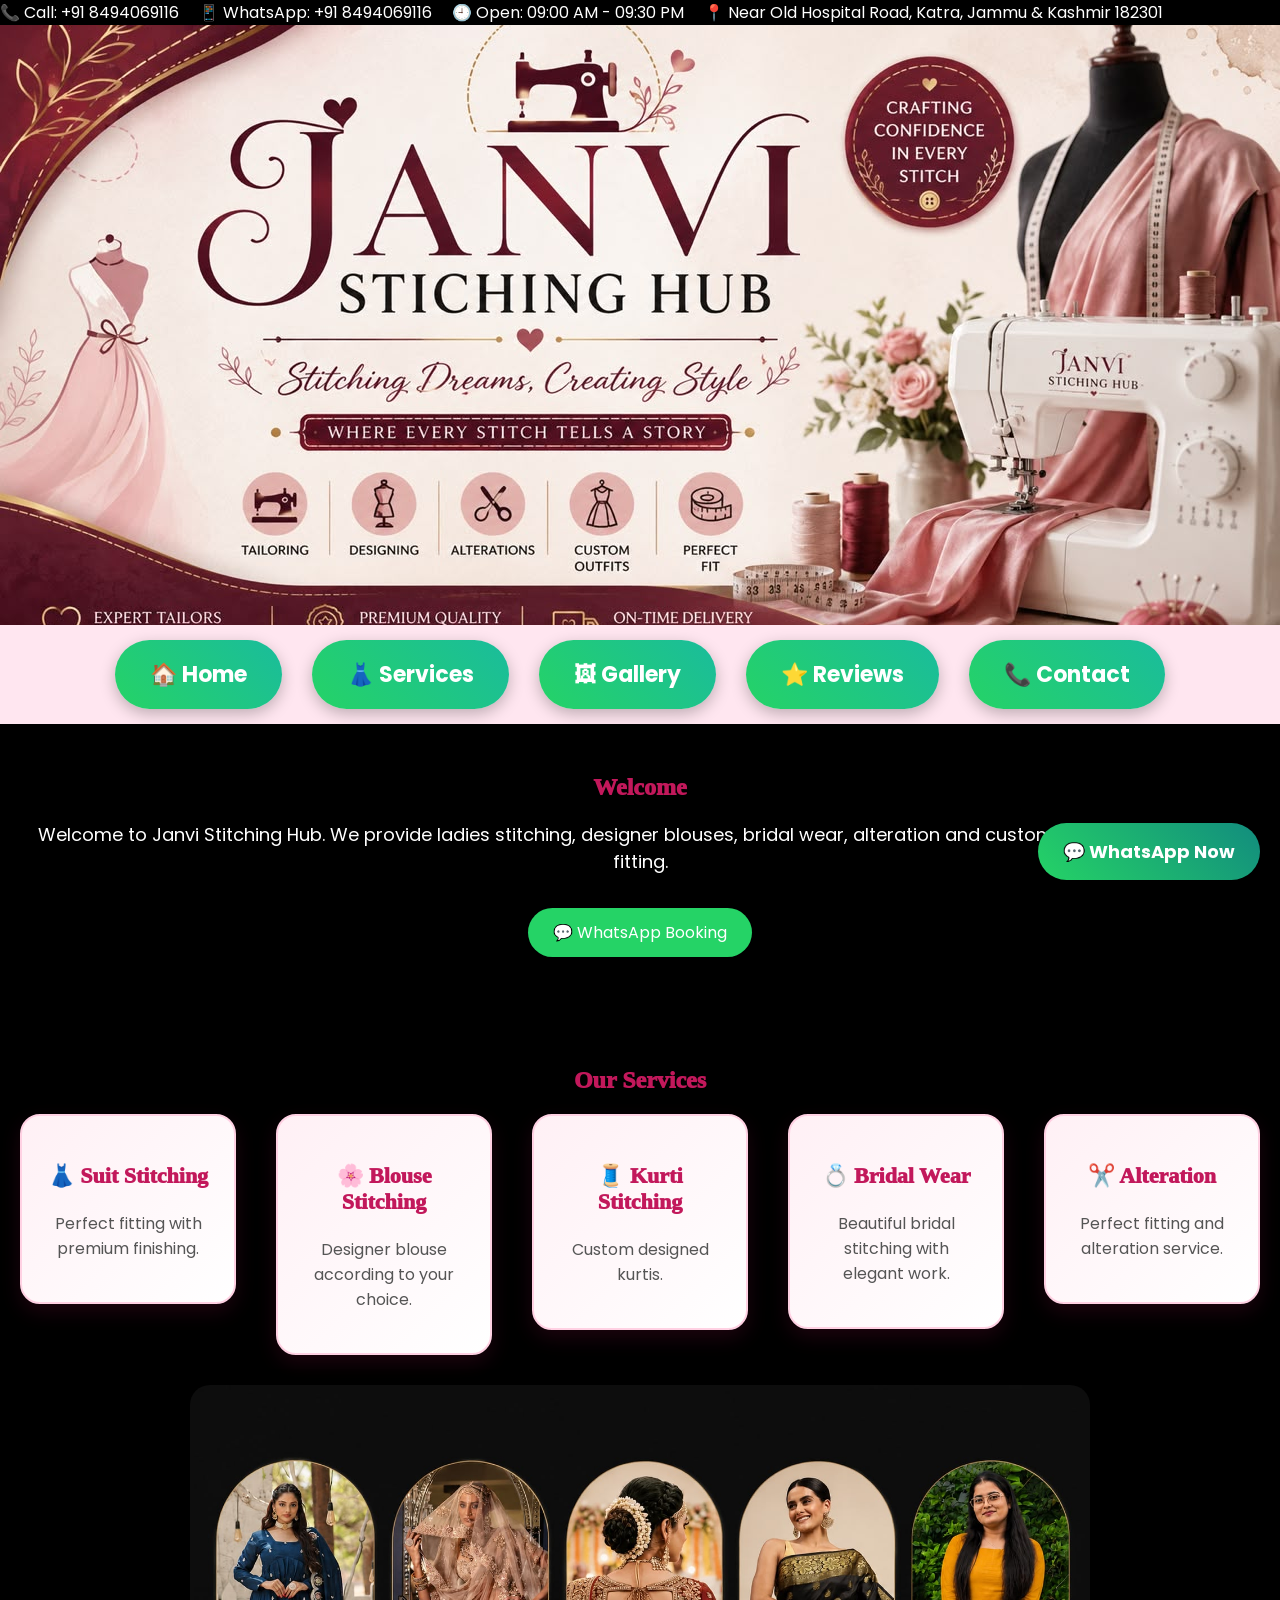
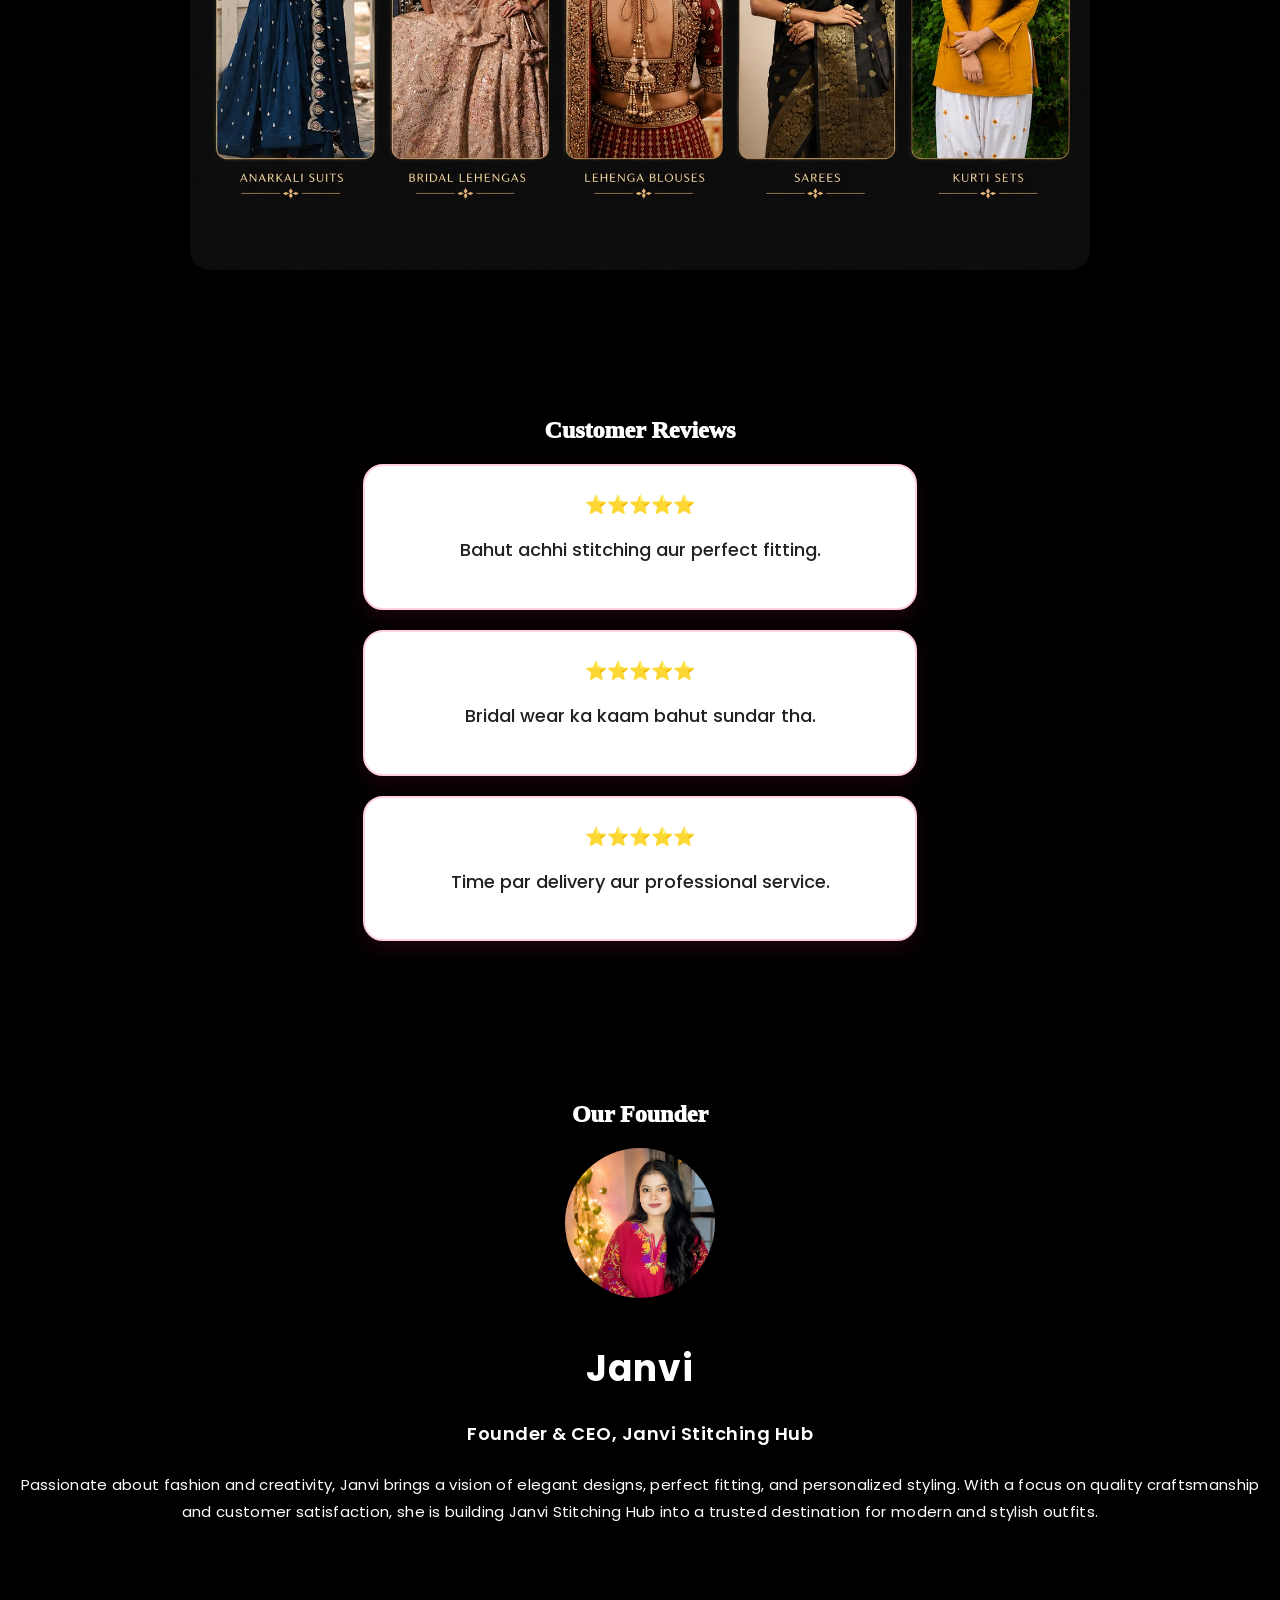
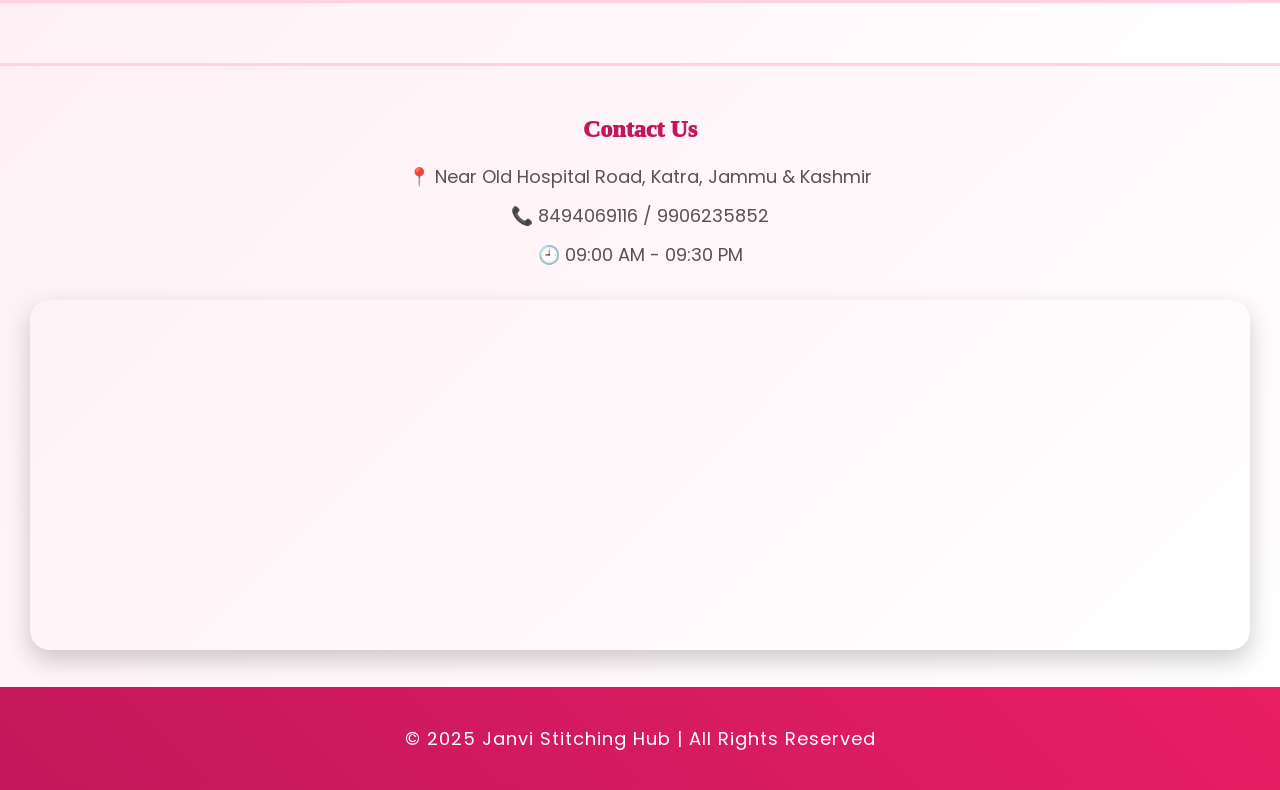
<file: index.html>
<!DOCTYPE html>
<html lang="en">
<head>
<meta charset="UTF-8">
<meta name="viewport" content="width=device-width, initial-scale=1.0">

<title>Janvi Stitching Hub</title><meta name="description" content="Janvi Stitching Hub - Professional Ladies Tailoring Services.">
<meta name="keywords" content="Janvi Stitching Hub, Tailor, Boutique, Suit Stitching, Blouse Stitching, Kurti Stitching">
<meta name="author" content="Janvi Stitching Hub">
<meta name="robots" content="index, follow">
<link rel="canonical" href="https://janvistitchinghub.github.io/janvi-stitching-hub/">
<link rel="icon" href="janvi.png" type="image/png">

<link rel="stylesheet" href="style.css">
<link href="https://fonts.googleapis.com/css2?family=Poppins:wght@300;400;600;700&display=swap" rel="stylesheet">

</head>

<body>

<div class="top-bar">
<div class="scroll-text">
📞 Call: +91 8494069116 &nbsp;&nbsp;&nbsp;
📱 WhatsApp: +91 8494069116 &nbsp;&nbsp;&nbsp;
🕘 Open: 09:00 AM - 09:30 PM &nbsp;&nbsp;&nbsp;
📍 Near Old Hospital Road, Katra, Jammu & Kashmir 182301
</div>
</div>

<header id="home">
</header>

<!-- Navigation -->
<nav>
<ul>
<li><a href="#home">🏠 Home</a></li>
<li><a href="#services">👗 Services</a></li>
<li><a href="gallery.html">🖼 Gallery</a></li>
<li><a href="#reviews">⭐ Reviews</a></li>
<li><a href="#contact">📞 Contact</a></li>
</ul>
</nav>

<!-- Welcome -->
<section>

<h2>Welcome</h2>

<p>
Welcome to Janvi Stitching Hub.
We provide ladies stitching, designer blouses,
bridal wear, alteration and custom dresses with perfect fitting.
</p>

<a href="https://wa.me/918494069116" target="_blank">
💬 WhatsApp Booking
</a>

</section>

<!-- Services -->
<section id="services">

<h2>Our Services</h2>

<div class="service-box">

<div class="card">
<h3>👗 Suit Stitching</h3>
<p>Perfect fitting with premium finishing.</p>
</div>

<div class="card">
<h3>🌸 Blouse Stitching</h3>
<p>Designer blouse according to your choice.</p>
</div>

<div class="card">
<h3>🧵 Kurti Stitching</h3>
<p>Custom designed kurtis.</p>
</div>

<div class="card">
<h3>💍 Bridal Wear</h3>
<p>Beautiful bridal stitching with elegant work.</p>
</div>

<div class="card">
<h3>✂️ Alteration</h3>
<p>Perfect fitting and alteration service.</p>
</div>

</div>

<div class="services-image">
<img src="wall.jpeg" alt="Our Services">
</div>

</section>

<!-- Reviews -->
<section id="reviews">

<h2>Customer Reviews</h2>

<div class="review">
⭐⭐⭐⭐⭐
<p>Bahut achhi stitching aur perfect fitting.</p>
</div>

<div class="review">
⭐⭐⭐⭐⭐
<p>Bridal wear ka kaam bahut sundar tha.</p>
</div>

<div class="review">
⭐⭐⭐⭐⭐
<p>Time par delivery aur professional service.</p>
</div>
</section>


<!-- Founder & CEO -->
<section id="ceo">

<h2>Our Founder</h2>

<div class="ceo-card">

<img src="janvi.png" alt="Janvi - Founder & CEO">

<div>
<h3>Janvi</h3>

<h4>Founder & CEO, Janvi Stitching Hub</h4>

<p>
Passionate about fashion and creativity, Janvi brings a vision of elegant designs, perfect fitting, and personalized styling. With a focus on quality craftsmanship and customer satisfaction, she is building Janvi Stitching Hub into a trusted destination for modern and stylish outfits.
</p>

</div>

</div>

</section>


<!-- Contact -->
<section id="contact">
</section>

<!-- Contact -->
<section id="contact">

<h2>Contact Us</h2>

<p>📍 Near Old Hospital Road, Katra, Jammu & Kashmir</p>

<p>📞 8494069116 / 9906235852</p>

<p>🕘 09:00 AM - 09:30 PM</p>

<iframe
src="https://www.google.com/maps/embed?pb=!1m17!1m12!1m3!1d655.7821244567591!2d74.93782126952003!3d32.99191899834842!2m3!1f0!2f0!3f0!3m2!1i1024!2i768!4f13.1!3m2!1m1!2zMzLCsDU5JzMwLjkiTiA3NMKwNTYnMTguNSJF!5e1!3m2!1sen!2sin!4v1783687479539!5m2!1sen!2sin"
width="100%"
height="350"
style="border:0;"
allowfullscreen=""
loading="lazy">
</iframe>

</section>

<footer>
<p>© 2025 Janvi Stitching Hub | All Rights Reserved</p>
</footer>

<a class="whatsapp-btn"
href="https://wa.me/918494069116"
target="_blank">
💬 WhatsApp Now
</a>

</body>
</html>
</file>
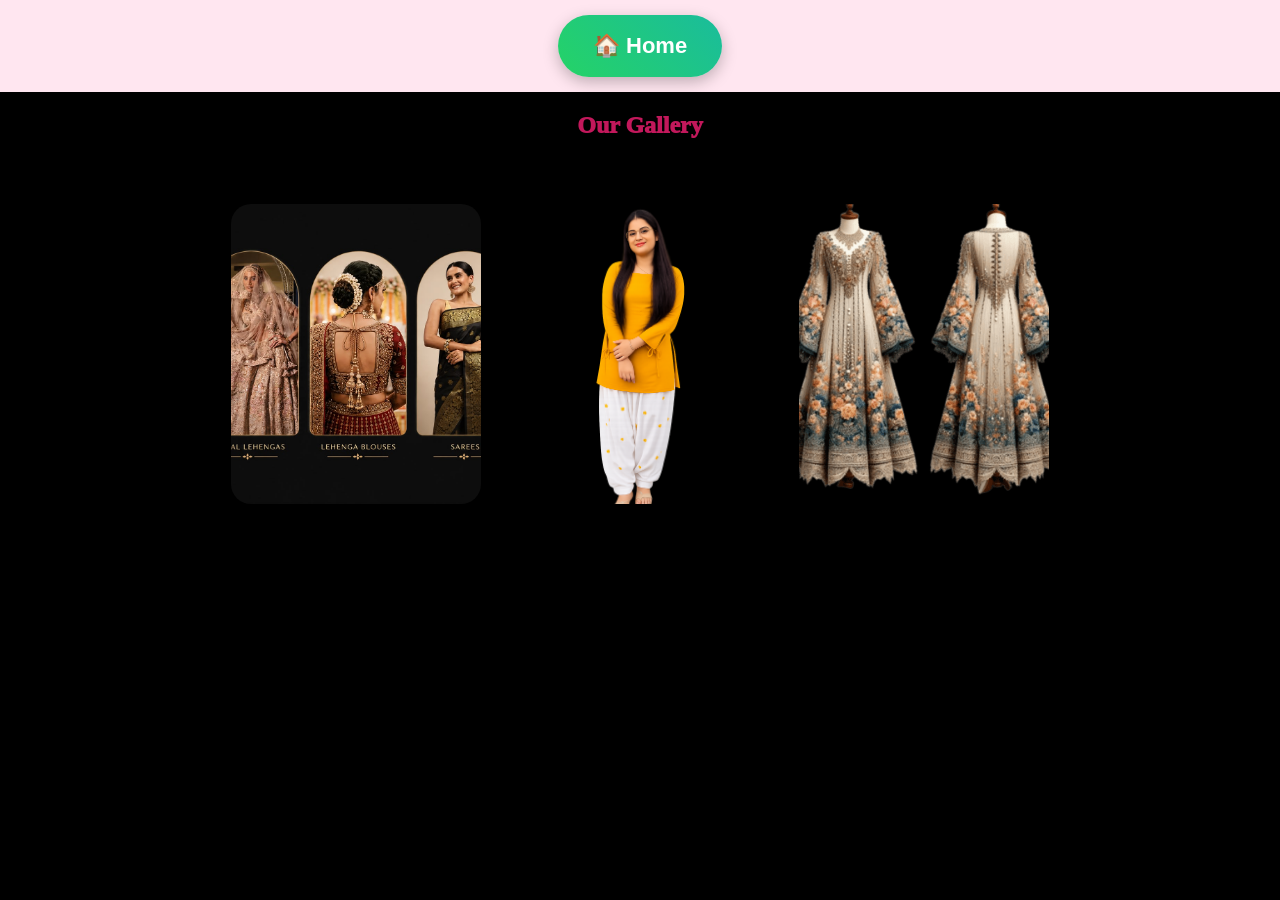
<file: gallery.html>
<!DOCTYPE html>
<html>
<head>
    <title>Gallery - Janvi Stitching Hub</title>
    <link rel="stylesheet" href="style.css">
</head>

<body>

<nav>
<ul>
<li><a href="index.html">🏠 Home</a></li>

</ul>
</nav>

<h2 style="text-align:center;">Our Gallery</h2>

<section id="gallery">

<img src="wall.jpeg" alt="Wall">
<img src="sut.png" alt="Suit">
<img src="kurti.png" alt="Kurti">

</section>

</body>
</html>
</file>
<file: style.css>
body {
html{
    scroll-behavior:smooth;
}
    margin: 0;
    font-family: Arial, sans-serif;
    background: #fff8fb;
    color: #333;
}

header {
    background: url("banner.jpeg") no-repeat center center;
    background-size: cover;
    background-position: center;
    height: 600px;
px;

    color: white;
    text-align: center;

    display: flex;
    justify-content: center;
    align-items: center;
    flex-direction: column;
}

header h1 {
    font-size: 35px;
    margin: 0;
}

.logo-box {
    background: rgba(0, 0, 0, 0.4);
    padding: 20px;
    border-radius: 10px;
}

.logo-box p {
    font-size: 18px;
    color: #ffe4e1;
    margin-top: 10px;
}

.logo-box h1 {
    letter-spacing: 1px;
}

section {
    padding: 30px;
    text-align: center;
}

h2 {
    color: #c2185b;
}

section p {
    font-size: 18px;
}

a {
    display: inline-block;
    background: #25D366;
    color: white;
    padding: 12px 25px;
    border-radius: 30px;
    text-decoration: none;
    margin-top: 15px;
}

a:hover {
    background: #128c7e;
}

.review {
    background: white;
    margin: 15px auto;
    padding: 20px;
    max-width: 500px;
    border-radius: 15px;
    box-shadow: 0 5px 15px rgba(0,0,0,0.1);
    color: #555;
}

footer {
    background: #c2185b;
    color: white;
    text-align: center;
    padding: 15px;
}

.whatsapp-btn {
    position: fixed;
    right: 20px;
    bottom: 20px;
    background: #25D366;
    color: white;
    padding: 12px 20px;
    border-radius: 50px;
    text-decoration: none;
    font-weight: bold;
    box-shadow: 0 5px 15px rgba(0,0,0,0.3);
}

.whatsapp-btn:hover {
    background: #128C7E;
}

@media (max-width: 600px) {
    header {
        height: 250px;
    }

    header h1 {
        font-size: 28px;
    }

    section {
        padding: 20px;
    }

    section img {
        width: 90%;
        margin: 10px;
    }

    .whatsapp-btn {
        right: 10px;
        bottom: 10px;
        padding: 10px 15px;
        font-size: 14px;
    }
}
/* Navigation Menu */

nav {
    background: #ffffff;
    padding: 5px 0;
    box-shadow: 0 2px 5px rgba(0,0,0,0.1);
}

nav ul {
    list-style: none;
    margin: 0;
    padding: 0;
    display: flex;
    justify-content: center;
    gap: 10px;
}

nav ul li a {
    text-decoration: none;
    color: #c2185b;
    font-size: 14px;
    font-weight: bold;
    padding: 6px 10px;
}

nav ul li a:hover {
    color: #d4af37;
}body {
    font-family: 'Poppins', sans-serif;
}

h1, h2, h3 {
    font-family: 'Cinzel', serif;
    font-weight: 1000;
}#services {
    background-color: black;
    color: white;
    padding: 60px 20px;
    text-align: center;
}body {
    background-color: #000;
    color: white;
    margin: 0;
    padding: 0;
}nav ul li a {
    display: inline-block !important;
    background: #25D366 !important;
    color: white !important;
    padding: 25px 45px !important;
    border-radius: 50px !important;
    text-decoration: none !important;
    font-size: 24px !important;
    font-weight: 700 !important;
    margin: 10px !important;
}nav ul li a{
    font-size:26px !important;
    font-weight:700 !important;
}nav{
    background:#ffe6f0 !important;
}nav ul li a{
    background:linear-gradient(45deg,#25D366,#1abc9c) !important;
    color:white !important;
    padding:18px 35px !important;
    border-radius:40px !important;
    font-size:22px !important;
    font-weight:bold !important;
    box-shadow:0 5px 15px rgba(0,0,0,0.25);
    transition:0.3s;
}

/* Mouse le jane par effect */
nav ul li a:hover{
    transform:translateY(-5px);
    box-shadow:0 10px 20px rgba(0,0,0,0.35);
}.card{
    background:linear-gradient(135deg,#fff0f5,#ffffff);
    border:2px solid #ffd1e3;
    border-radius:20px;
    padding:25px;
    width:250px;
    box-shadow:0 8px 20px rgba(194,24,91,0.15);
    transition:0.3s;
}

.card h3{
    color:#c2185b;
    font-size:22px;
}

.card p{
    color:#555;
    font-size:16px;
}

/* Card hover effect */
.card:hover{
    transform:translateY(-8px);
    box-shadow:0 15px 30px rgba(194,24,91,0.25);
    border-color:#e91e63;
}#gallery img{
    width:250px;
    height:300px;
    object-fit:cover;
    border-radius:20px;
    margin:15px;
    box-shadow:0 8px 20px rgba(0,0,0,0.2);
    transition:0.4s;
}

#gallery img:hover{
    transform:scale(1.08);
    box-shadow:0 15px 30px rgba(194,24,91,0.35);
}.review{
    background:linear-gradient(135deg,#fff0f5,#ffffff);
    border:2px solid #ffd1e3;
    padding:25px;
    margin:20px auto;
    max-width:500px;
    border-radius:20px;
    box-shadow:0 8px 20px rgba(194,24,91,0.15);
    font-size:18px;
    transition:0.3s;
}

.review:hover{
    transform:translateY(-7px);
    box-shadow:0 15px 30px rgba(194,24,91,0.25);
}

.review p{
    color:#555;
    line-height:1.6;
}#contact{
    background:linear-gradient(135deg,#fff0f5,#ffffff);
    border-top:3px solid #ffd1e3;
}

#contact p{
    font-size:18px;
    color:#555;
    margin:12px;
}

#contact iframe{
    border-radius:20px;
    box-shadow:0 10px 25px rgba(0,0,0,0.2);
    margin-top:20px;
}

footer{
    background:linear-gradient(45deg,#c2185b,#e91e63);
    color:white;
    padding:20px;
    font-size:18px;
    letter-spacing:1px;
}@media(max-width:600px){

    header{
        padding:50px 15px;
    }

    header h1{
        font-size:26px;
    }

    header p{
        font-size:16px;
    }

    nav ul li a{
        display:block;
        width:80%;
        margin:12px auto;
        padding:15px;
        font-size:18px !important;
    }

    .service-box{
        flex-direction:column;
        align-items:center;
    }

    .card{
        width:85%;
    }

    #gallery img{
        width:90%;
        height:280px;
    }

    .whatsapp-btn{
        right:15px;
        bottom:15px;
        font-size:14px;
    }

}.logo{
    font-size:50px;
    background:white;
    width:90px;
    height:90px;
    line-height:90px;
    border-radius:50%;
    margin:0 auto 20px;
    box-shadow:0 8px 20px rgba(0,0,0,0.2);
}.whatsapp-btn{
    background:linear-gradient(45deg,#25D366,#128C7E) !important;
    padding:15px 25px !important;
    font-size:18px !important;
    border-radius:50px;
    box-shadow:0 8px 20px rgba(0,0,0,0.25);
    animation:pulse 2s infinite;
}

@keyframes pulse{
    0%{
        box-shadow:0 0 0 0 rgba(37,211,102,0.6);
    }
    70%{
        box-shadow:0 0 0 15px rgba(37,211,102,0);
    }
    100%{
        box-shadow:0 0 0 0 rgba(37,211,102,0);
    }
}html {
    scroll-behavior: smooth !important;
}

section, header {
    scroll-margin-top: 80px;
}.service-box{
    display: flex;
    justify-content: space-between;
    align-items: flex-start;
    gap: 40px;
}

.service-image{
    flex: 1;
    text-align: center;
}

.service-image img{
    width: 100%;
    max-width: 500px;
    border-radius: 20px;
    box-shadow: 0 10px 25px rgba(0,0,0,0.3);
}.service-image {
    display: flex;
    gap: 20px;
    justify-content: center;
    align-items: flex-start;
}.services-banner{
    width:100%;
    max-width:900px;
    height:350px;
    object-fit:cover;
    display:block;
    margin:20px auto;
    border-radius:20px;
}.services-image{
    text-align:center;
    margin-top:30px;
}

.services-image img{
    width:100%;
    max-width:900px;
    height:auto;
    border-radius:20px;
    box-shadow:0 10px 25px rgba(0,0,0,0.3);
}.ceo-card img{
    width:150px;
    height:150px;
    object-fit:cover;
    object-position:center top;
    border-radius:50%;
}.ceo-card h3{
    font-family: 'Poppins', sans-serif;
    font-size:36px;
    font-weight:700;
    letter-spacing:1px;
    margin-bottom:8px;
}

.ceo-card h4{
    font-family:'Poppins', sans-serif;
    font-size:18px;
    font-weight:600;
    letter-spacing:0.5px;
}

.ceo-card p{
    font-family:'Poppins', sans-serif;
    font-size:15px;
    font-weight:400;
    line-height:1.8;
    letter-spacing:0.3px;
}/* ================= MOBILE FIX ================= */

@media only screen and (max-width:768px){

nav ul{
    display:flex !important;
    flex-wrap:wrap !important;
    justify-content:center !important;
    gap:8px !important;
    padding:10px !important;
}

nav ul li{
    width:48%;
    list-style:none;
    text-align:center;
}

nav ul li a{
    display:block !important;
    width:100% !important;
    padding:12px 5px !important;
    margin:0 !important;
    font-size:16px !important;
    border-radius:12px !important;
    box-sizing:border-box;
}

header{
    height:260px !important;
}

header h1{
    font-size:28px !important;
}

.service-box{
    flex-direction:column !important;
}

.card{
    width:100% !important;
}

.services-image img,
#gallery img{
    width:100% !important;
    height:auto !important;
}

.ceo-card{
    width:100% !important;
}

.whatsapp-btn{
    right:15px;
    bottom:15px;
}

}
/* Welcome Section */
header{
    background-color:#000 !important;
}

/* Reviews Section */
#reviews{
    background:#000 !important;
    color:#fff !important;
    padding:60px 20px;
}

#reviews h2,
#reviews p{
    color:#fff !important;
}

/* CEO Section */
#ceo{
    background:#000 !important;
    color:#fff !important;
    padding:60px 20px;
}

#ceo h2,
#ceo h3,
#ceo h4,
#ceo p{
    color:#fff !important;
}
/* Review Card Text Fix */

.review{
    background:#ffffff !important;
    color:#222 !important;
}

.review p{
    color:#222 !important;
    font-size:18px;
    font-weight:500;
}

.review h3{
    color:#c2185b !important;
}
/* ===== REVIEW FIX ===== */

#reviews{
    background:#000 !important;
}

#reviews h2{
    color:#fff !important;
}

#reviews .review{
    background:#fff !important;
    color:#222 !important;
}

#reviews .review p{
    color:#222 !important;
}

#reviews .review,
#reviews .review *{
    color:#222 !important;
}
</file>
